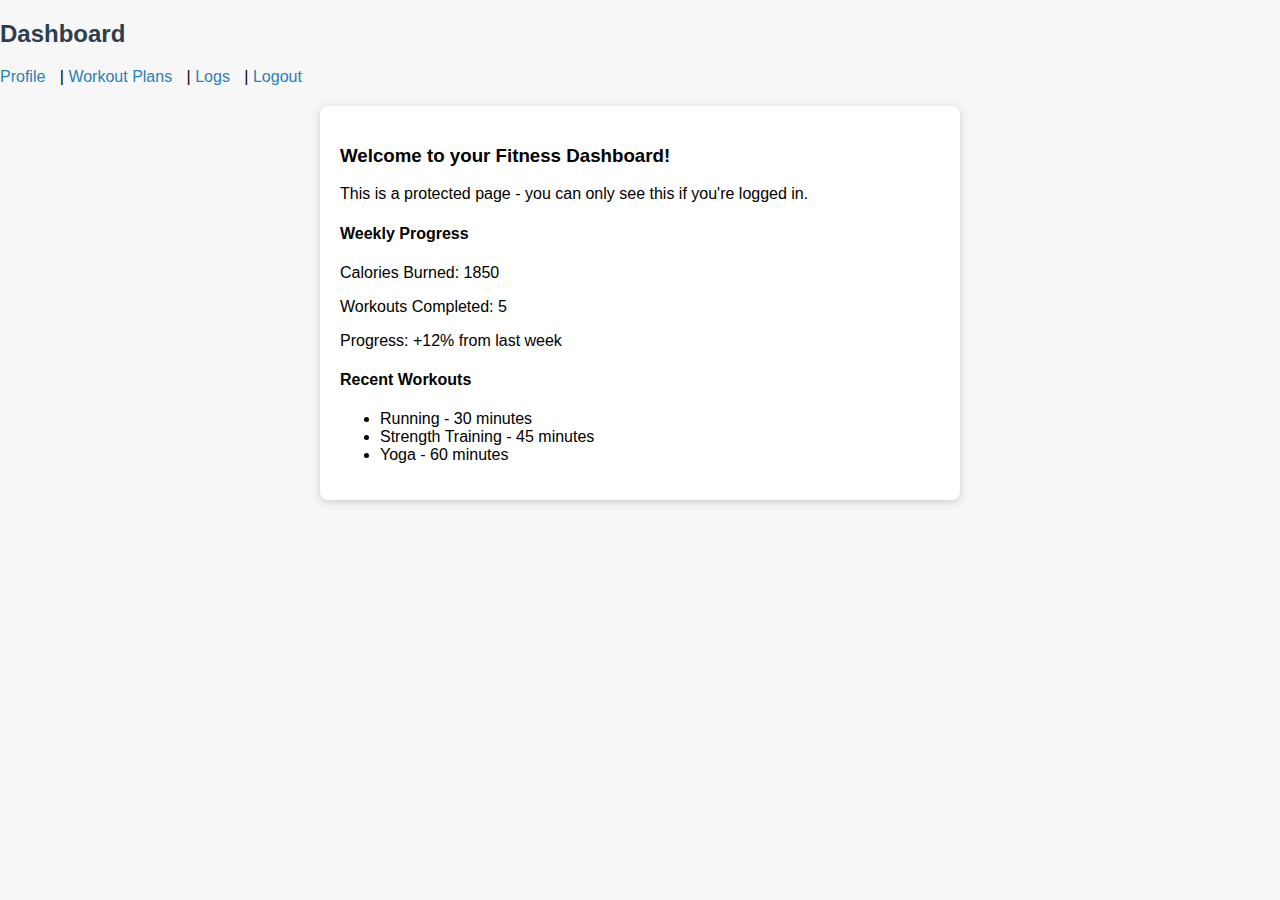
<file: app/src/main/resources/static/dashboard.html>
<!DOCTYPE html>
<html lang="en">
<head>
    <meta charset="UTF-8">
    <title>Dashboard - Fitness Tracker</title>
    <link rel="stylesheet" href="style.css">
</head>
<body>
    <h2>Dashboard</h2>
    <nav>
        <a href="profile.html">Profile</a> |
        <a href="workout-plans.html">Workout Plans</a> |
        <a href="logs.html">Logs</a> |
        <a href="logout.html">Logout</a>
    </nav>
    <div id="dashboard-content">
        <h3>Welcome to your Fitness Dashboard!</h3>
        <p>This is a protected page - you can only see this if you're logged in.</p>
        
        <div class="dashboard-card">
            <h4>Weekly Progress</h4>
            <p>Calories Burned: 1850</p>
            <p>Workouts Completed: 5</p>
            <p>Progress: +12% from last week</p>
        </div>
        
        <div class="dashboard-card">
            <h4>Recent Workouts</h4>
            <ul>
                <li>Running - 30 minutes</li>
                <li>Strength Training - 45 minutes</li>
                <li>Yoga - 60 minutes</li>
            </ul>
        </div>
    </div>
</body>
</html>
</file>
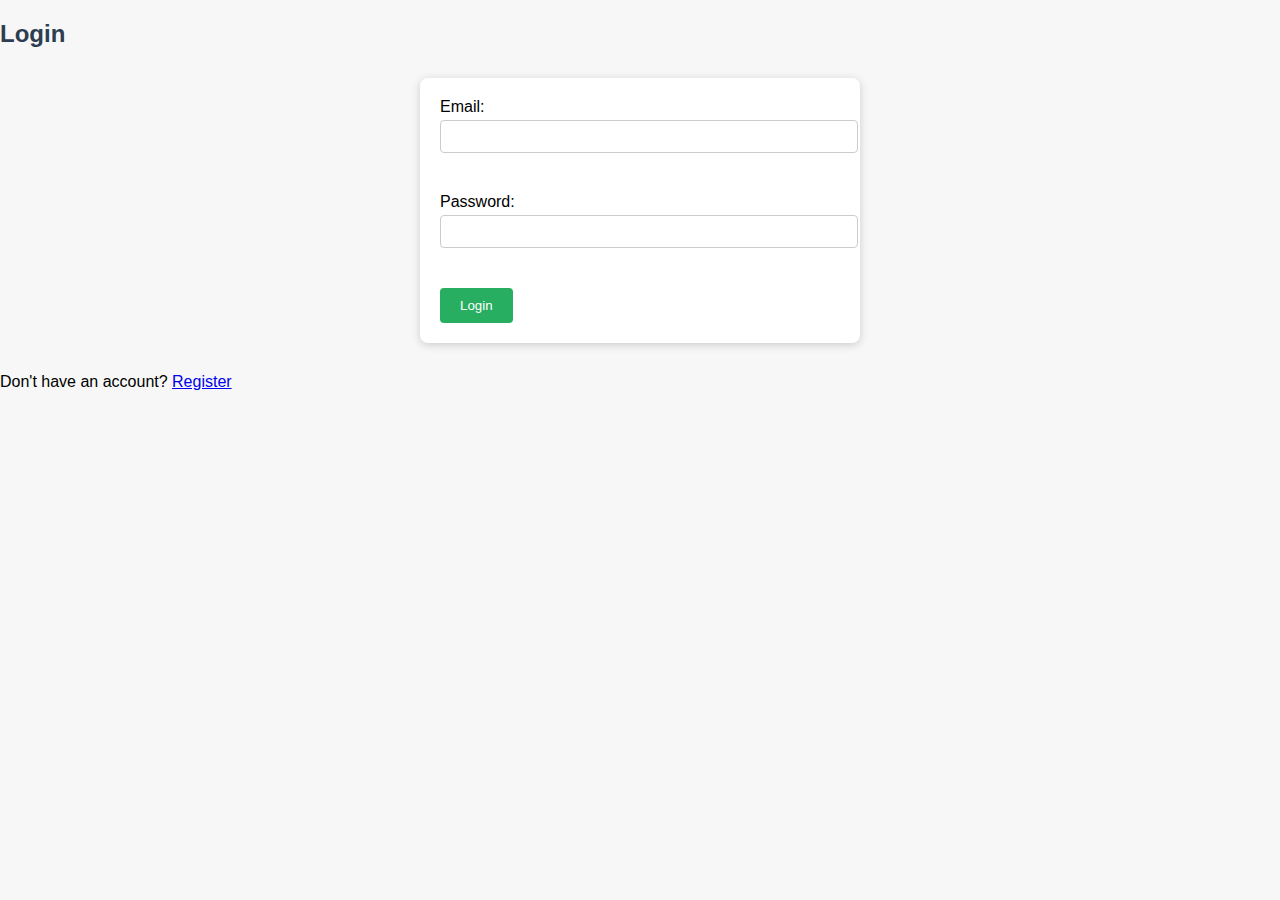
<file: app/src/main/resources/static/login.html>
<!DOCTYPE html>
<html lang="en">
<head>
    <meta charset="UTF-8">
    <title>Login - Fitness Tracker</title>
    <link rel="stylesheet" href="style.css">
</head>
<body>
    <h2>Login</h2>
    <form action="/login" method="post">
        <label>Email: <input type="email" name="username" required></label><br>
        <label>Password: <input type="password" name="password" required></label><br>
        <button type="submit">Login</button>
    </form>
    <p>Don't have an account? <a href="register.html">Register</a></p>
</body>
</html>
</file>
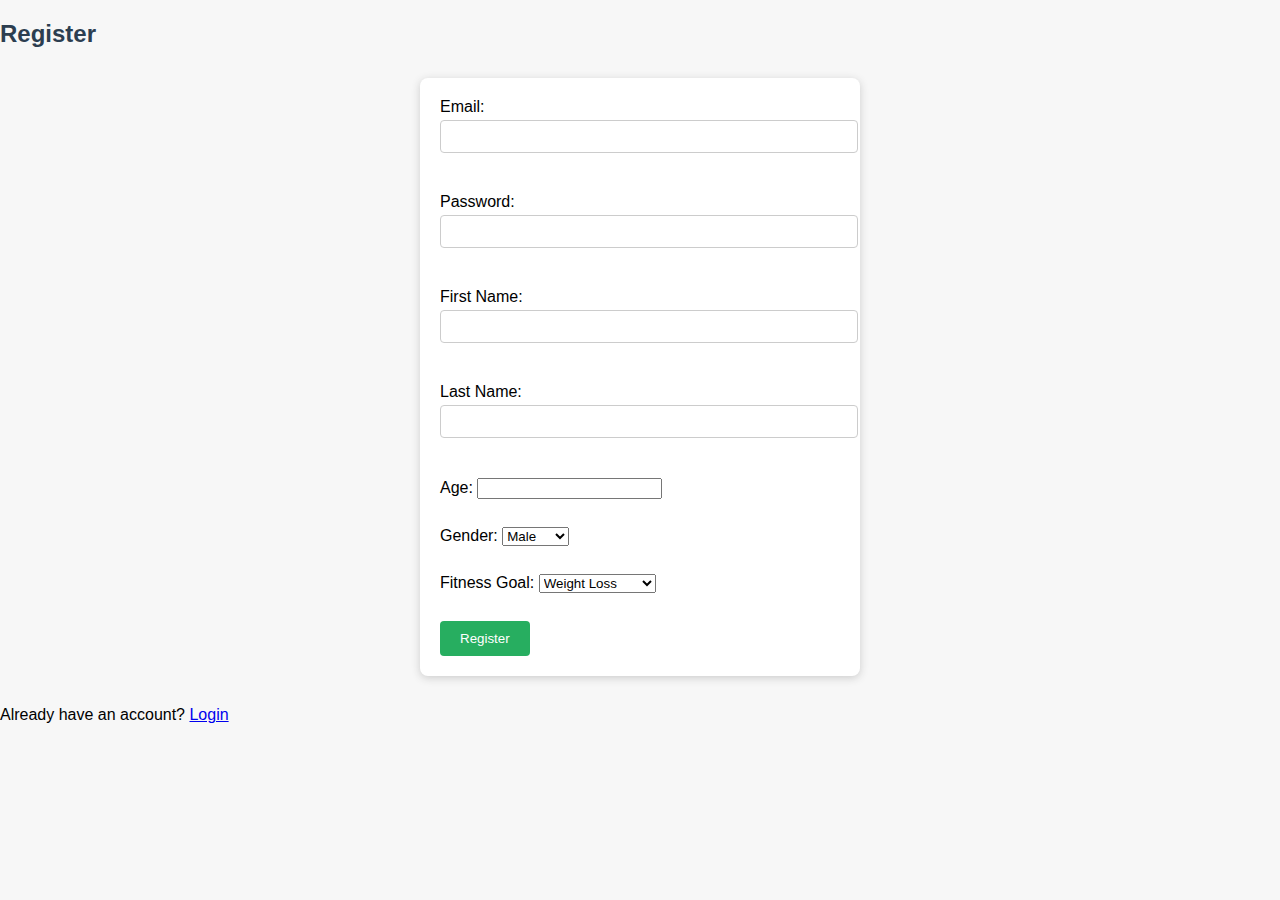
<file: app/src/main/resources/static/register.html>
<!DOCTYPE html>
<html lang="en">
<head>
    <meta charset="UTF-8">
    <title>Register - Fitness Tracker</title>
    <link rel="stylesheet" href="style.css">
</head>
<body>
    <h2>Register</h2>
    <form action="/api/auth/register" method="post">
        <label>Email: <input type="email" name="email" required></label><br>
        <label>Password: <input type="password" name="password" required></label><br>
        <label>First Name: <input type="text" name="firstName" required></label><br>
        <label>Last Name: <input type="text" name="lastName" required></label><br>
        <label>Age: <input type="number" name="age" required></label><br>
        <label>Gender: 
            <select name="gender" required>
                <option value="MALE">Male</option>
                <option value="FEMALE">Female</option>
                <option value="OTHER">Other</option>
            </select>
        </label><br>
        <label>Fitness Goal: 
            <select name="fitnessGoal" required>
                <option value="WEIGHT_LOSS">Weight Loss</option>
                <option value="WEIGHT_GAIN">Weight Gain</option>
                <option value="MUSCLE_BUILDING">Muscle Building</option>
                <option value="CARDIO_FITNESS">Cardio Fitness</option>
                <option value="GENERAL_FITNESS">General Fitness</option>
            </select>
        </label><br>
        <button type="submit">Register</button>
    </form>
    <p>Already have an account? <a href="login.html">Login</a></p>
</body>
</html>
</file>
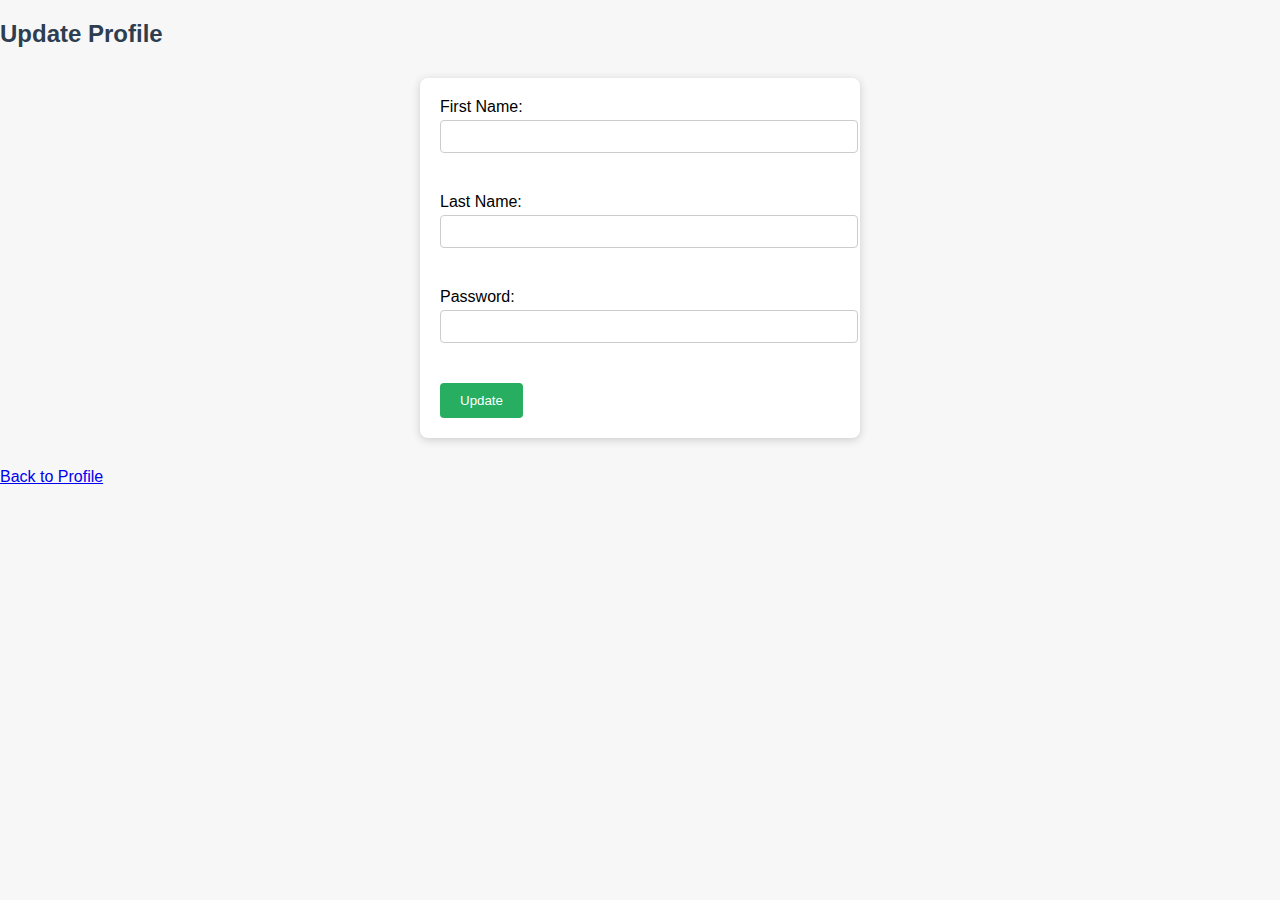
<file: app/src/main/resources/static/update.html>
<!DOCTYPE html>
<html lang="en">
<head>
    <meta charset="UTF-8">
    <title>Update Profile - Fitness Tracker</title>
    <link rel="stylesheet" href="style.css">
</head>
<body>
    <h2>Update Profile</h2>
    <form action="/api/user/update" method="post">
        <label>First Name: <input type="text" name="firstName" required></label><br>
        <label>Last Name: <input type="text" name="lastName" required></label><br>
        <label>Password: <input type="password" name="password"></label><br>
        <button type="submit">Update</button>
    </form>
    <a href="profile.html">Back to Profile</a>
</body>
</html>
</file>
<file: app/src/main/resources/static/style.css>
body { font-family: Arial, sans-serif; background: #f7f7f7; margin: 0; padding: 0; }
h2 { color: #2c3e50; }
form { background: #fff; padding: 20px; margin: 30px auto; border-radius: 8px; max-width: 400px; box-shadow: 0 2px 8px #ccc; }
label { display: block; margin-bottom: 10px; }
input[type="text"], input[type="email"], input[type="password"] { width: 100%; padding: 8px; margin-top: 4px; margin-bottom: 12px; border: 1px solid #ccc; border-radius: 4px; }
button { background: #27ae60; color: #fff; border: none; padding: 10px 20px; border-radius: 4px; cursor: pointer; }
button:hover { background: #219150; }
nav { margin: 20px 0; }
nav a { margin-right: 10px; color: #2980b9; text-decoration: none; }
nav a:hover { text-decoration: underline; }
div#dashboard-content, div#profile-content, div#logs-content, div#workout-plans-content { background: #fff; padding: 20px; border-radius: 8px; box-shadow: 0 2px 8px #ccc; margin: 20px auto; max-width: 600px; }
</file>
